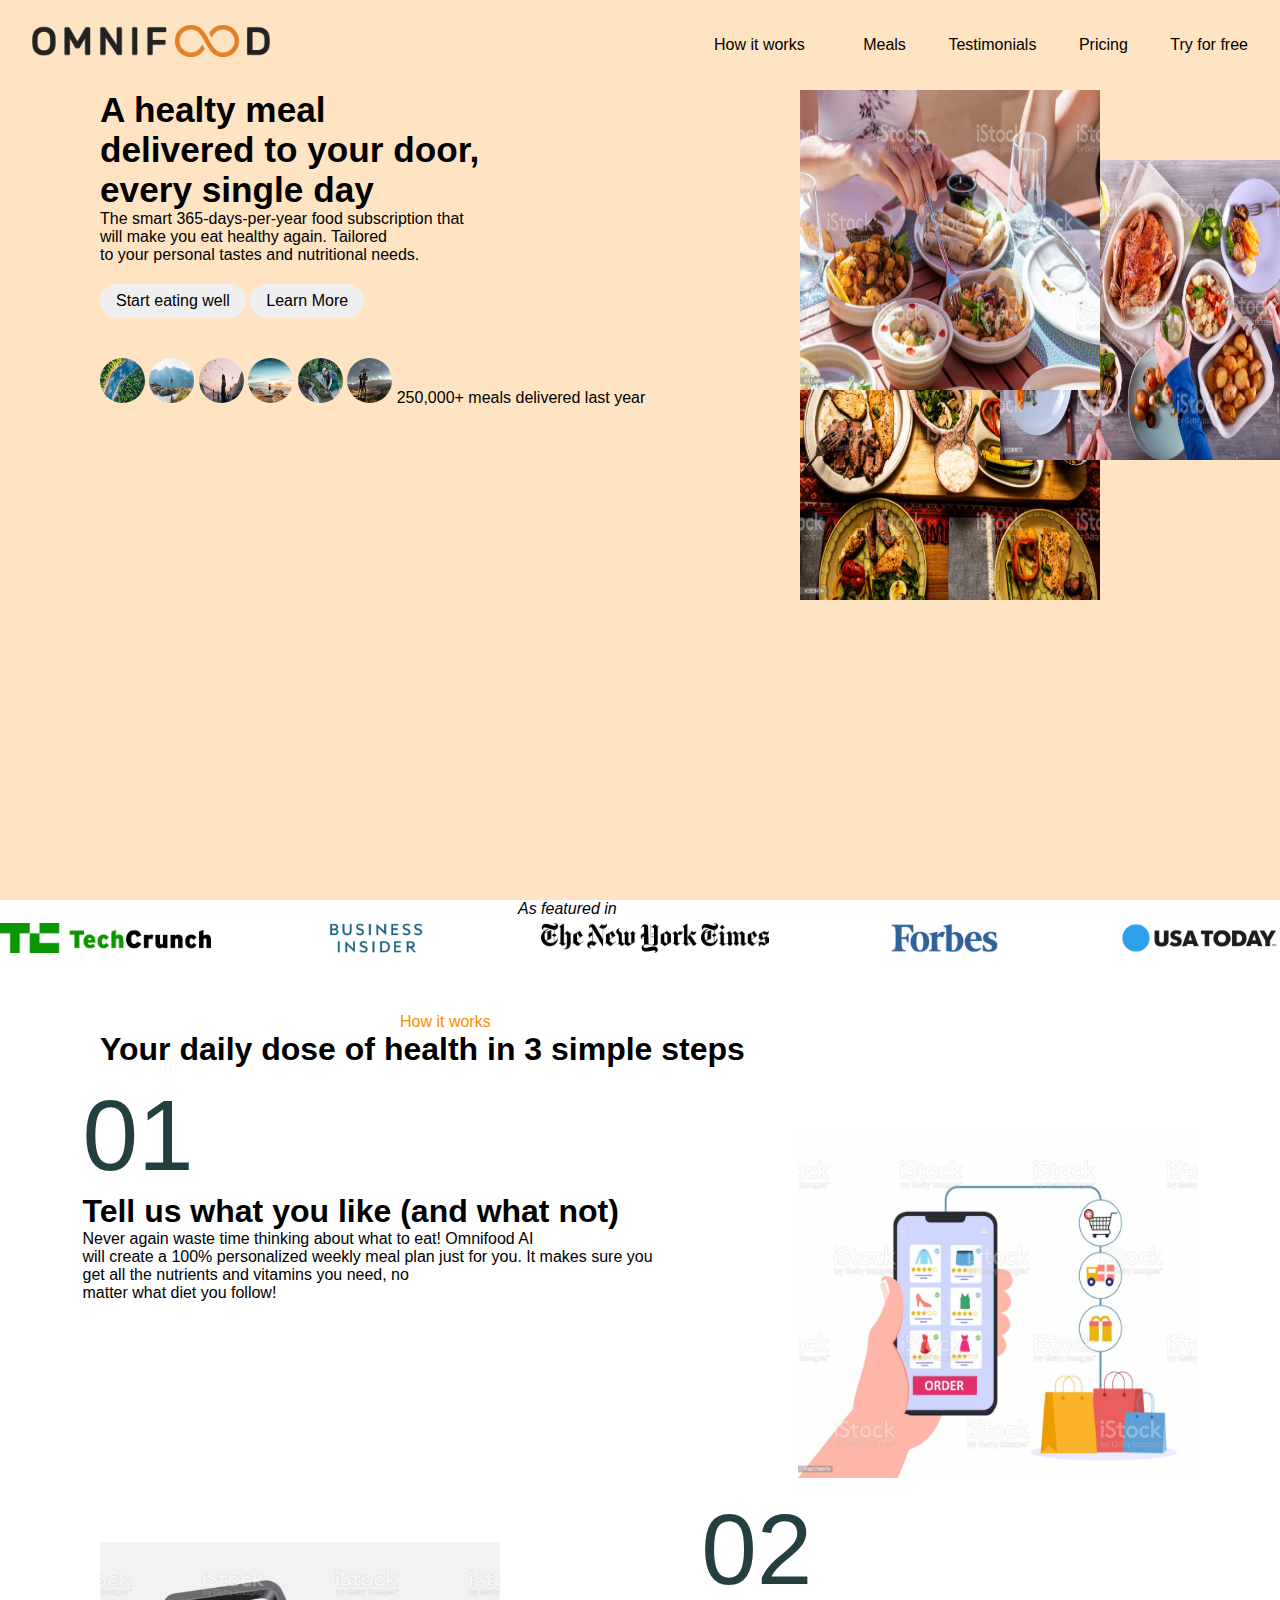
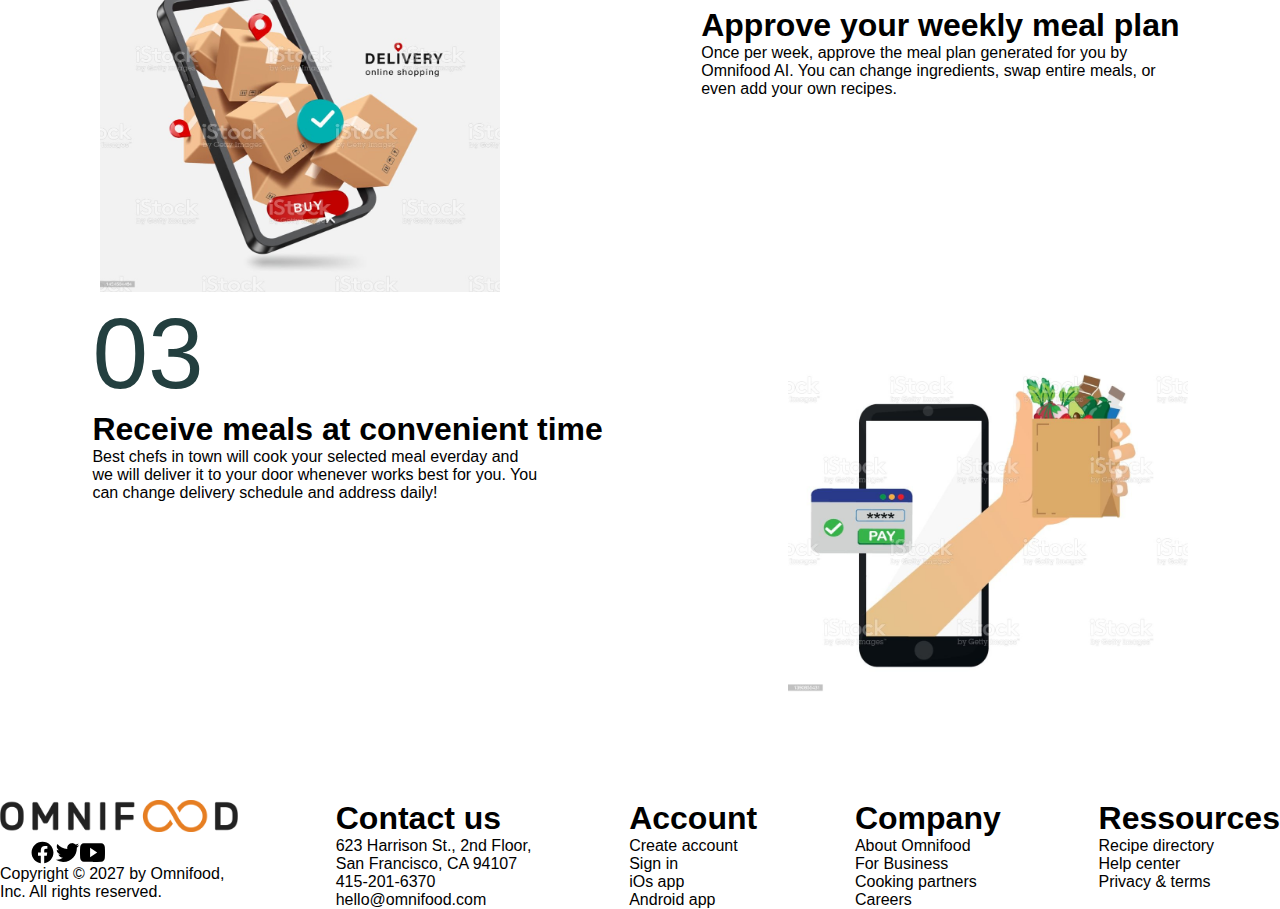
<file: index.html>
<!DOCTYPE html>
<html lang="en">

<head>
    <meta charset="UTF-8">
    <meta name="viewport" content="width=device-width, initial-scale=1.0">
    <link rel="stylesheet" href="https://cdnjs.cloudflare.com/ajax/libs/font-awesome/6.4.0/css/all.min.css"
        integrity="sha512-iecdLmaskl7CVkqkXNQ/ZH/XLlvWZOJyj7Yy7tcenmpD1ypASozpmT/E0iPtmFIB46ZmdtAc9eNBvH0H/ZpiBw=="
        crossorigin="anonymous" referrerpolicy="no-referrer" />
    <link href="https://cdn.jsdelivr.net/npm/bootstrap@5.3.1/dist/css/bootstrap.min.css" rel="stylesheet"
        integrity="sha384-4bw+/aepP/YC94hEpVNVgiZdgIC5+VKNBQNGCHeKRQN+PtmoHDEXuppvnDJzQIu9" crossorigin="anonymous">
    <link rel="stylesheet" href="./style.css">
    <title>omnifood projet</title>
</head>

<body>
    <header>
        <nav>

            <div class="logo">
                <i class="fas fa-rocket" style="color: #472429;"></i>
            </div>
            <div class="toogle">
                <i class="fas fa-bars ouvert"></i>
                <i class="fas fa-times fermer"></i>
            </div>

            <h1>
                <img class="ridoss" src="./omnifood-logo.png" alt="">
            </h1>
            <ul class="menu">
                <li> <a href="index.html" class="btn btn-primary btn-lg" >How it works</a></li>
                <li> <a href="Meals.html">Meals</a></li>
                <li> <a href="Testimonials.html">Testimonials</a></li>
                <li> <a href="Pricing.html">Pricing</a></li>
                <li> <a href="./Try for free.html">Try for free</a></li>
                
            </ul>
        </nav>
    </header>
    <section class="hero">

        <div class="leftside">
            <h1 class="T">A healty meal <br> delivered to your door, <br> every single day</h1>
            <p>The smart 365-days-per-year food subscription that <br>
                will make you eat healthy again. Tailored <br> to your personal tastes and nutritional needs.</p>
            <div class="fari">
                <button type="button" class="btn btn-primary btn-lg">Start eating well</button>
                <button type="button" class="btn btn-secondary btn-lg">Learn More</button>
            </div>
            <div class="section-i">
                <div class="fri">
                    <img class="s" src="./h1.jpg">
                    <img class="s" src="./h2.jpg">
                    <img class="s" src="./h3.jpg">
                    <img class="s" src="./h4.jpg">
                    <img class="s" src="./h5.jpg">
                    <img class="s" src="./h6.jpg">
                    <p1>
                        <h class="i">250,000+</h>
                        <h> meals delivered last year</h>
                    </p1>
                </div>

            </div>
        </div>
            <div class="logu">
                <img class="ridot" src="./13.jpg" alt="">
                <img class="ridoe" src="./3.jpg" alt="">
                <img class="ridor" src="./12.jpg" alt="">
            </div>
            
    </section>
    <section class="quo">
        <div class="bra">
            <p class="ni">As featured in</p>
        </div>
        <div class="kl">
            <img class="ik" src="./techcrunch.png" alt="">

            <img class="ik" src="./business-insider.png" alt="">

            <img class="ik" src="./the-new-york-times.png" alt="">

            <img class="ik" src="./forbes.png" alt="">

            <img class="ik" src="./usa-today.png" alt="">
        </div>
    </section>
    <div class="tie">
        <div id="How it works" class="wi">How it works</div>
        <h1>Your daily dose of health in 3 simple steps</h1>
    </div>
    <div class="container-2">
        <div class="leftside">
            <p class="si">01</p>
            <h1>Tell us what you like (and what not)</h1>
            <p>Never again waste time thinking about what to eat! Omnifood AI</p>
            <p> will create a 100% personalized weekly meal plan just for you. It makes sure you <br> get all the
                nutrients and vitamins you need, no</p>
            <p>matter what diet you follow!</p>
        </div>
        <div class="rightside">
            <img class="a" src="t1.jpg">
        </div>
    </div>
    <div class="container-3">
        <div class="leftside">
            <img class="a" src="t2.jpg">
        </div>
        <div class="rightside1">
            <p class="si">02</p>
            <h1>Approve your weekly meal plan</h1>
            <p>Once per week, approve the meal plan generated for you by</p>
            <p> Omnifood AI. You can change ingredients, swap entire meals, or</p>
            <p> even add your own recipes.</p>
        </div>

    </div>
    <div class="container-4">
        <div class="leftside">
            <p class="si">03</p>
            <h1>Receive meals at convenient time</h1>
            <p>Best chefs in town will cook your selected meal everday and</p>
            <p>we will deliver it to your door whenever works best for you. You</p>
            <p>can change delivery schedule and address daily!</p>
        </div>
        <div class="rightside">
            <img class="a" src="t3.jpg">
        </div>
        <!-- </section> -->
    </div>
   
    <div class="container-10">
        <div>
            <h1>
                <img class="ridoss" src="./omnifood-logo.png" alt="">
            </h1>
            <div class="sh">
                <img src="logo-facebook.svg" alt="">
                <img src="logo-twitter.svg" alt="">
                <img src="logo-youtube.svg" alt="">
            </div>
            <p>Copyright © 2027 by Omnifood,</p>
            </p> Inc. All rights reserved.</p>
        </div>
        <div>
            <h1>Contact us</h1>
            <p>623 Harrison St., 2nd Floor,</p>
            </p> San Francisco, CA 94107</p>
            <p>415-201-6370</p>
            <p>hello@omnifood.com</p>
        </div>
        <div>
            <h1>Account</h1>
            <p>Create account </p>
            <p>Sign in</p>
            <p>iOs app</p>
            <p>Android app</p>
        </div>
        <div>
            <h1>Company</h1>
            <p>About Omnifood</p>
            <p>For Business</p>
            <p>Cooking partners</p>
            <p>Careers</p>

        </div>
        <div>
            <h1>Ressources</h1>
            <p>Recipe directory</p>
            <p>Help center</p>
            <p>Privacy & terms</p>
        </div>
    </div>
    </div>      

       
   
   
   
  
    <script src="./index.js"></script>
    <script src="https://cdn.jsdelivr.net/npm/@popperjs/core@2.11.8/dist/umd/popper.min.js"
        integrity="sha384-I7E8VVD/ismYTF4hNIPjVp/Zjvgyol6VFvRkX/vR+Vc4jQkC+hVqc2pM8ODewa9r"
        crossorigin="anonymous"></script>
    <script src="https://cdn.jsdelivr.net/npm/bootstrap@5.3.1/dist/js/bootstrap.min.js"
        integrity="sha384-Rx+T1VzGupg4BHQYs2gCW9It+akI2MM/mndMCy36UVfodzcJcF0GGLxZIzObiEfa"
        crossorigin="anonymous"></script>
</body>

</html>
</file>
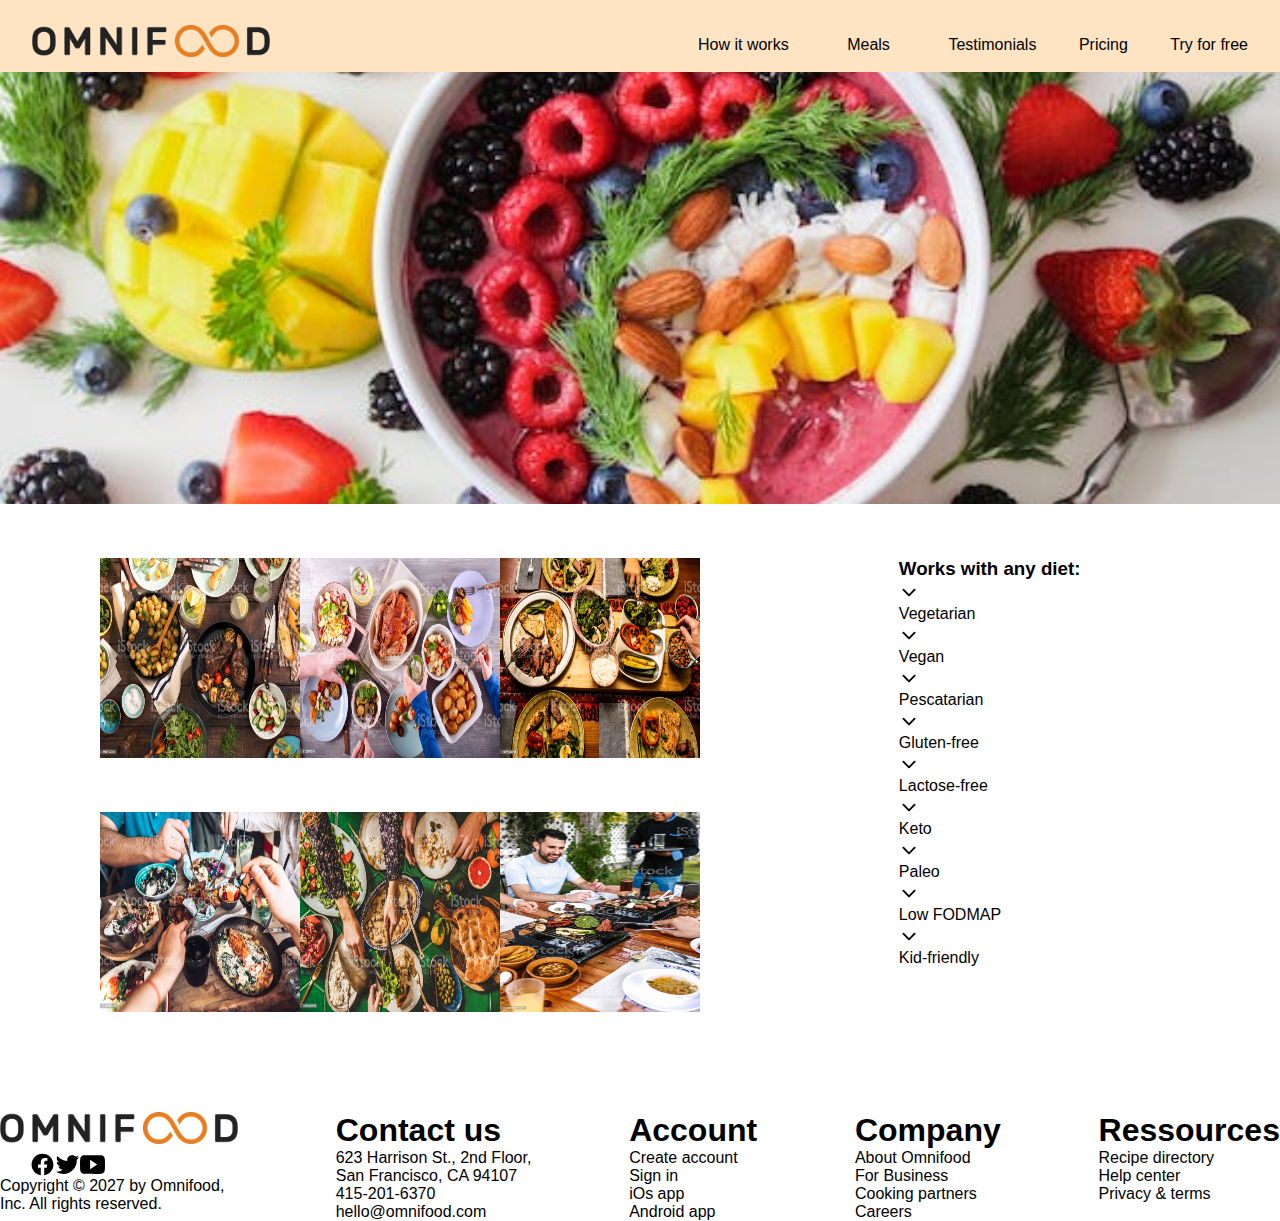
<file: Meals.html>
<!DOCTYPE html>
<html lang="en">

<head>
    <meta charset="UTF-8">
    <meta name="viewport" content="width=device-width, initial-scale=1.0">
    <link rel="stylesheet" href="https://cdnjs.cloudflare.com/ajax/libs/font-awesome/6.4.0/css/all.min.css"
        integrity="sha512-iecdLmaskl7CVkqkXNQ/ZH/XLlvWZOJyj7Yy7tcenmpD1ypASozpmT/E0iPtmFIB46ZmdtAc9eNBvH0H/ZpiBw=="
        crossorigin="anonymous" referrerpolicy="no-referrer" />
    <link href="https://cdn.jsdelivr.net/npm/bootstrap@5.3.1/dist/css/bootstrap.min.css" rel="stylesheet"
        integrity="sha384-4bw+/aepP/YC94hEpVNVgiZdgIC5+VKNBQNGCHeKRQN+PtmoHDEXuppvnDJzQIu9" crossorigin="anonymous">
    <link rel="stylesheet" href="./style.css">
    <title>omnifood projet</title>
</head>

<body>
    <header>
        <nav>

            <div class="logo">
                <i class="fas fa-rocket" style="color: #472429;"></i>
            </div>
            <div class="toogle">
                <i class="fas fa-bars ouvert"></i>
                <i class="fas fa-times fermer"></i>
            </div>

            <h1>
                <img class="ridoss" src="./omnifood-logo.png" alt="">
            </h1>
            <ul class="menu">
                <li> <a href="index.html">How it works</a></li>
                <li> <a href="Meals.html"  class="btn btn-primary btn-lg">Meals</a></li>
                <li> <a href="Testimonials.html">Testimonials</a></li>
                <li> <a href="Pricing.html">Pricing</a></li>
                <li> <a href="Try for free.html">Try for free</a></li>
                
            </ul>
        </nav>
    </header> <br><br><br>
    <section class="hero2"></section><br><br><br>

        <!-- <div class="leftside"><br><br><br>
            <h1 class="T">Discover our different <br> varieties of dishes <br>around the world</h1><br><br><br>
            <h2>Don't be told</h2>

            </div>
        </div>
            <div class="logu">
                <img class="ridot" src="./1.jpg" alt="">
                <img class="ridoe" src="./12.jpg" alt="">
                <img class="ridor" src="./17.jpg" alt="">
            </div>
         </section>  
         
         <div class="raym">
            <div id="Meals" class="wi">Meals</div>
            <h1>Omnifood AI chooses from 5,000+ recipes</h1> -->
        </div>
        <div class="container-5">
    <div class="caser">
        <div class="case">
            <br><br><br> <img class="cra" src="./11.jpg" alt=""><br><br><br>
            <br><br><br> <img class="cra" src="./12.jpg" alt=""><br><br><br>
            <br><br><br><img class="cra"src="./13.jpg" alt=""><br>
        </div><br><br><br>
        <div class="casser">
            <br><br><br><img class="cra"src="./14.jpg" alt=""><br><br><br>
            <br><br><br> <img class="cra"src="./15.jpg" alt=""><br><br><br>
            <br><br><br><img class="cra"src="./16.jpg" alt="">
    </div>
    </div>
          
            <div class="bi">
                <h3>Works with any diet:</h3>
                <p><img class="lala" src="chevron-down-outline.svg">Vegetarian</p>
                <p><img class="lala" src="chevron-down-outline.svg">Vegan</p>
                <p><img class="lala" src="chevron-down-outline.svg">Pescatarian</p>
                <p><img class="lala" src="chevron-down-outline.svg">Gluten-free
                <p><img class="lala" src="chevron-down-outline.svg">Lactose-free</p>
                <p><img class="lala" src="chevron-down-outline.svg">Keto</p>
                <p><img class="lala" src="chevron-down-outline.svg">Paleo</p>
                <p><img class="lala" src="chevron-down-outline.svg">Low FODMAP</p>
                <p><img class="lala" src="chevron-down-outline.svg">Kid-friendly
                </p>
            </div>
        </div>
    
        <div class="container-10">
            <div>
                <h1>
                    <img class="ridoss" src="./omnifood-logo.png" alt="">
                </h1>
                <div class="sh">
                    <img src="logo-facebook.svg" alt="">
                    <img src="logo-twitter.svg" alt="">
                    <img src="logo-youtube.svg" alt="">
                </div>
                <p>Copyright © 2027 by Omnifood,</p>
                </p> Inc. All rights reserved.</p>
            </div>
            <div>
                <h1>Contact us</h1>
                <p>623 Harrison St., 2nd Floor,</p>
                </p> San Francisco, CA 94107</p>
                <p>415-201-6370</p>
                <p>hello@omnifood.com</p>
            </div>
            <div>
                <h1>Account</h1>
                <p>Create account </p>
                <p>Sign in</p>
                <p>iOs app</p>
                <p>Android app</p>
            </div>
            <div>
                <h1>Company</h1>
                <p>About Omnifood</p>
                <p>For Business</p>
                <p>Cooking partners</p>
                <p>Careers</p>
    
            </div>
            <div>
                <h1>Ressources</h1>
                <p>Recipe directory</p>
                <p>Help center</p>
                <p>Privacy & terms</p>
            </div>
        </div>
        </div>
        <script src="./index.js"></script>
         </body> 
   </html>
</file>
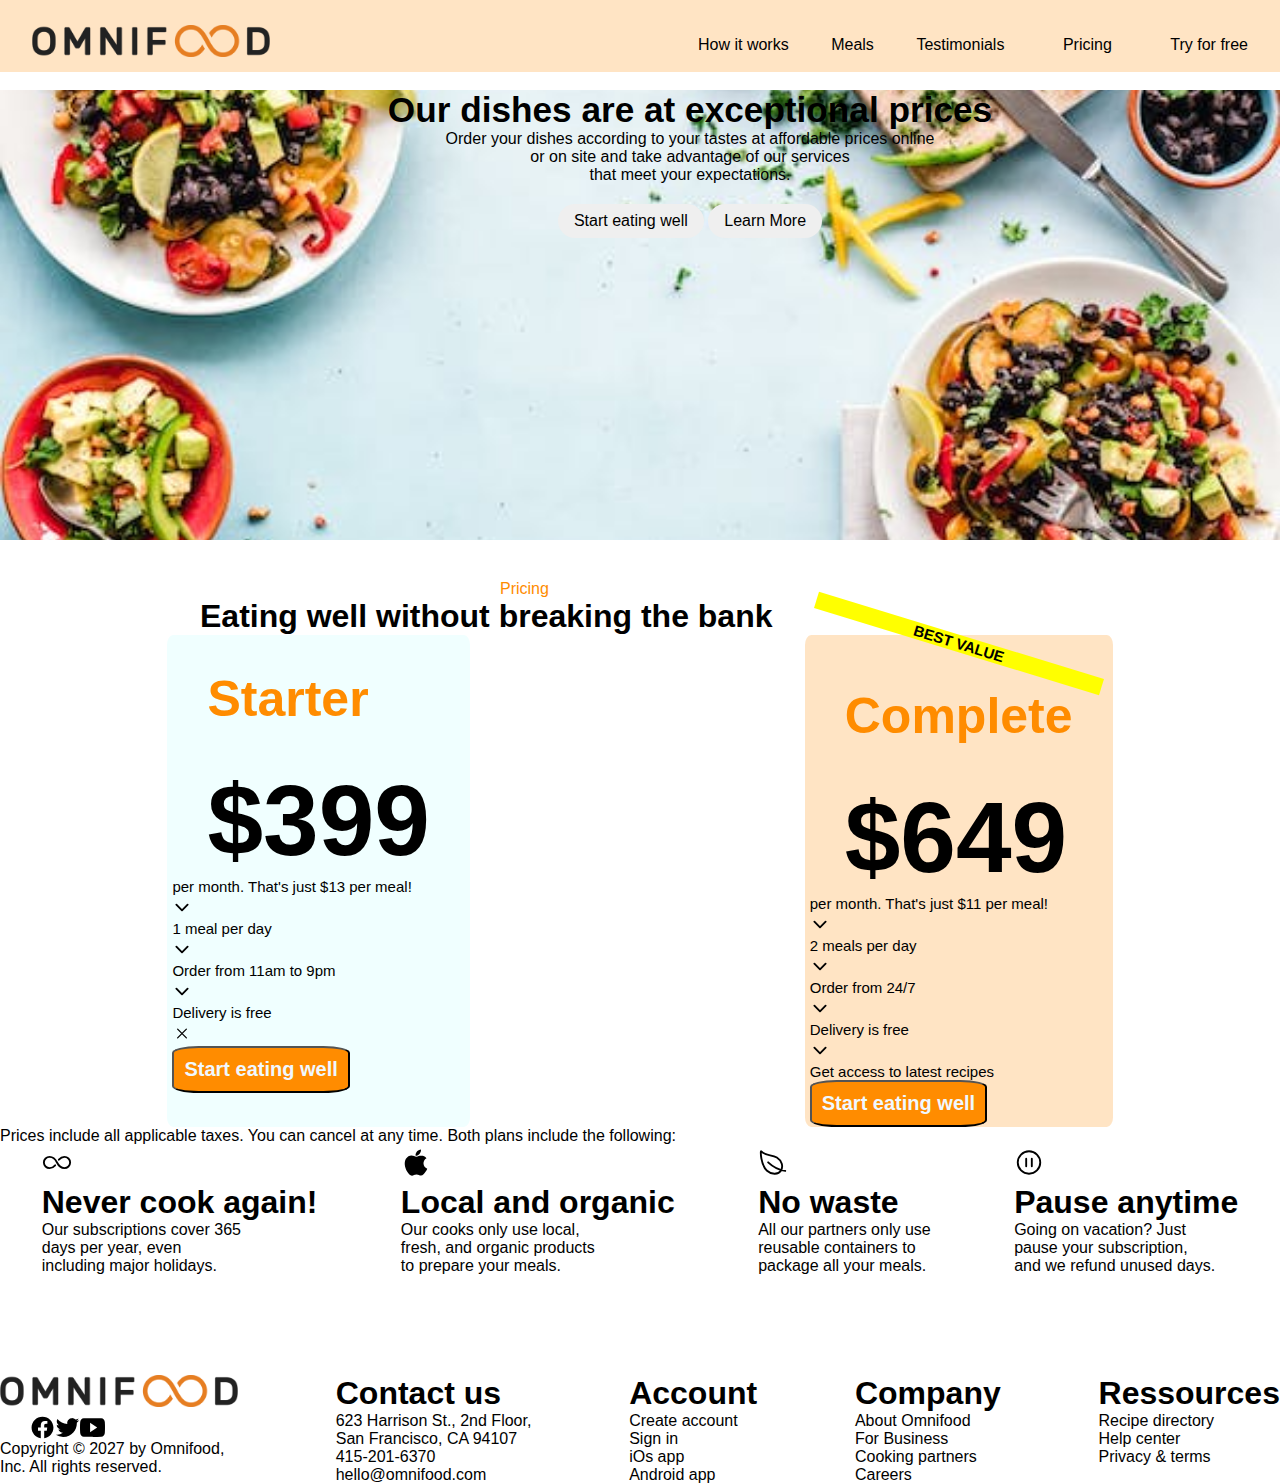
<file: Pricing.html>
<!DOCTYPE html>
<html lang="en">

<head>
    <meta charset="UTF-8">
    <meta name="viewport" content="width=device-width, initial-scale=1.0">
    <link rel="stylesheet" href="https://cdnjs.cloudflare.com/ajax/libs/font-awesome/6.4.0/css/all.min.css"
        integrity="sha512-iecdLmaskl7CVkqkXNQ/ZH/XLlvWZOJyj7Yy7tcenmpD1ypASozpmT/E0iPtmFIB46ZmdtAc9eNBvH0H/ZpiBw=="
        crossorigin="anonymous" referrerpolicy="no-referrer" />
    <link href="https://cdn.jsdelivr.net/npm/bootstrap@5.3.1/dist/css/bootstrap.min.css" rel="stylesheet"
        integrity="sha384-4bw+/aepP/YC94hEpVNVgiZdgIC5+VKNBQNGCHeKRQN+PtmoHDEXuppvnDJzQIu9" crossorigin="anonymous">
    <link rel="stylesheet" href="./style.css">
    <title>omnifood projet</title>
</head>

<body>
    <header>
        <nav>

            <div class="logo">
                <i class="fas fa-rocket" style="color: #472429;"></i>
            </div>
            <div class="toogle">
                <i class="fas fa-bars ouvert"></i>
                <i class="fas fa-times fermer"></i>
            </div>

            <h1>
                <img class="ridoss" src="./omnifood-logo.png" alt="">
            </h1>
            <ul class="menu">
                <li> <a href="index.html">How it works</a></li>
                <li> <a href="Meals.html">Meals</a></li>
                <li> <a href="Testimonials.html">Testimonials</a></li>
                <li> <a href="Pricing.html"  class="btn btn-primary btn-lg">Pricing</a></li>
                <li> <a href="Try for free.html">Try for free </a></li>
                
            </ul>
        </nav>
    </header>
    <section class="hero5">

        <div class="leftside">
            <h1 class="T">Our dishes are at exceptional prices</h1>
            <p>Order your dishes according to your tastes at affordable prices online <br> or on site and take advantage of our services  <br>that meet your expectations.</p>
            <div class="fari">
                <button type="button" class="btn btn-primary btn-lg">Start eating well</button>
                <button type="button" class="btn btn-secondary btn-lg">Learn More</button>
            </div>
            </div>
         </section> 

<div class="shari">
    <div id="Pricing" class="wi">Pricing</div>
    <h1>Eating well without breaking the bank</h1>
</div>
<div class="container-7">
    <div class="sept-i">
        <h1 class="ti">Starter</h1>
        <h class="ei">$399</h>
        <p>per month. That's just $13 per meal!</p>

        <p><img class="lala" src="chevron-down-outline.svg"> 1 meal per day</p>
        <p><img class="lala" src="chevron-down-outline.svg">Order from 11am to 9pm</p>
        <p><img class="lala" src="chevron-down-outline.svg">Delivery is free</p>
        <p><img class="lala" src="close-outline.svg">
        </p>
        <button class="xi">Start eating well</button>
    </div>
    <div class="sept-e">
        <h4 class="ai">Best value</h4>
        <h1 class="ti">Complete</h1>
        <h class="ei">$649</h>
        <p>per month. That's just $11 per meal!</p>
        <p><img class="lala" src="chevron-down-outline.svg"> 2 meals per day</p>
        <p><img class="lala" src="chevron-down-outline.svg"> Order from 24/7</p>
        <p><img class="lala" src="chevron-down-outline.svg"> Delivery is free</p>
        <p><img class="lala" src="chevron-down-outline.svg"> Get access to latest recipes
        </p>
        <button class="xi">Start eating well</button>
    </div>

</div>
<p>Prices include all applicable taxes. You can cancel at any time. Both plans include the following:
    <p>

    <div class="container-8">
        <div class="gi">
            <img class="lila" src="infinite-outline.svg">
            <h1>Never cook again!</h1>
            <p>Our subscriptions cover 365<br /> days per year, even <br />including major holidays.</p>
        </div>
        <div class="fi">
            <img class="lila" src="logo-apple.svg">
            <h1>Local and organic</h1>
            <p>Our cooks only use local,<br /> fresh, and organic products<br /> to prepare your meals.</p>
        </div>
        <div class="di">
            <img class="lila" src="leaf-outline.svg">
            <h1>No waste</h1>
            <p>All our partners only use <br />reusable containers to <br />package all your meals.</p>
        </div>
        <div class="des">
            <img class="lila" src="pause-circle-outline.svg"></ion-icon>
            <h1>Pause anytime</h1>
            <p>Going on vacation? Just <br />pause your subscription, <br />and we refund unused days.</p>
        </div>

    </div>
    <div class="container-10">
        <div>
            <h1>
                <img class="ridoss" src="./omnifood-logo.png" alt="">
            </h1>
            <div class="sh">
                <img src="logo-facebook.svg" alt="">
                <img src="logo-twitter.svg" alt="">
                <img src="logo-youtube.svg" alt="">
            </div>
            <p>Copyright © 2027 by Omnifood,</p>
            </p> Inc. All rights reserved.</p>
        </div>
        <div>
            <h1>Contact us</h1>
            <p>623 Harrison St., 2nd Floor,</p>
            </p> San Francisco, CA 94107</p>
            <p>415-201-6370</p>
            <p>hello@omnifood.com</p>
        </div>
        <div>
            <h1>Account</h1>
            <p>Create account </p>
            <p>Sign in</p>
            <p>iOs app</p>
            <p>Android app</p>
        </div>
        <div>
            <h1>Company</h1>
            <p>About Omnifood</p>
            <p>For Business</p>
            <p>Cooking partners</p>
            <p>Careers</p>

        </div>
        <div>
            <h1>Ressources</h1>
            <p>Recipe directory</p>
            <p>Help center</p>
            <p>Privacy & terms</p>
        </div>
    </div>
    </div>
    <script src="./index.js"></script>
</body> 
</html>
</file>
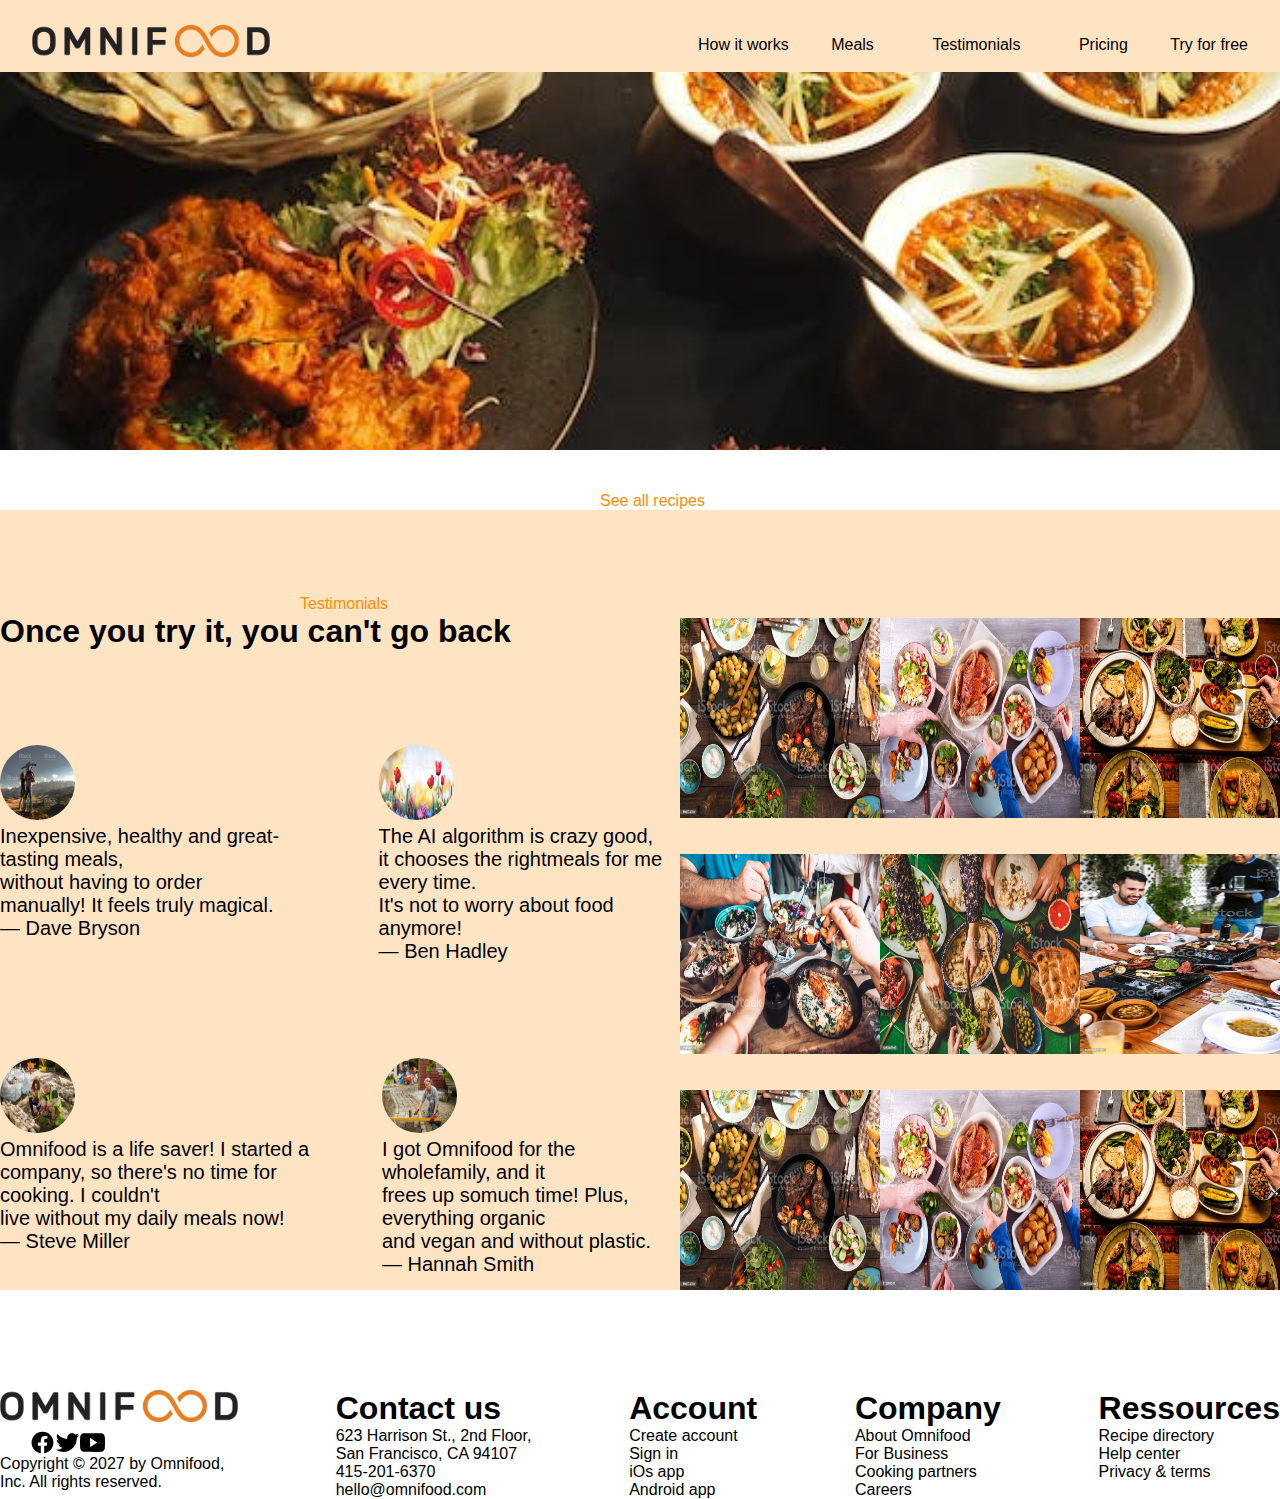
<file: Testimonials.html>
<!DOCTYPE html>
<html lang="en">

<head>
    <meta charset="UTF-8">
    <meta name="viewport" content="width=device-width, initial-scale=1.0">
    <link rel="stylesheet" href="https://cdnjs.cloudflare.com/ajax/libs/font-awesome/6.4.0/css/all.min.css"
        integrity="sha512-iecdLmaskl7CVkqkXNQ/ZH/XLlvWZOJyj7Yy7tcenmpD1ypASozpmT/E0iPtmFIB46ZmdtAc9eNBvH0H/ZpiBw=="
        crossorigin="anonymous" referrerpolicy="no-referrer" />
    <link href="https://cdn.jsdelivr.net/npm/bootstrap@5.3.1/dist/css/bootstrap.min.css" rel="stylesheet"
        integrity="sha384-4bw+/aepP/YC94hEpVNVgiZdgIC5+VKNBQNGCHeKRQN+PtmoHDEXuppvnDJzQIu9" crossorigin="anonymous">
    <link rel="stylesheet" href="./style.css">
    <title>omnifood projet</title>
</head>

<body>
    <header>
        <nav>

            <div class="logo">
                <i class="fas fa-rocket" style="color: #472429;"></i>
            </div>
            <div class="toogle">
                <i class="fas fa-bars ouvert"></i>
                <i class="fas fa-times fermer"></i>
            </div>

            <h1>
                <img class="ridoss" src="./omnifood-logo.png" alt="">
            </h1>
            <ul class="menu">
                <li> <a href="index.html">How it works</a></li>
                <li> <a href="Meals.html">Meals</a></li>
                <li> <a href="Testimonials.html"  class="btn btn-primary btn-lg">Testimonials</a></li>
                <li> <a href="Pricing.html">Pricing</a></li>
                <li> <a href="Try for free.html">Try for free</a></li>
                
            </ul>
        </nav>
    </header>
    <section class="hero3"> </section>

        <div  class="ok">
        <h3>MANGER SAINEMENT SELON VOS DESIRS</h3></div>
   
        <!-- <div class="leftside">
            <h1 class="T">Find lots of recipes with us  <br>according to your tastes</h1><br><br>
            <p>Our recipes are very <br> recognized simple digest  <br>and are the subject of several testimonials</p>
            <div class="fari">
                <button type="button" class="btn btn-primary btn-lg">Start eating well</button>
                <button type="button" class="btn btn-secondary btn-lg">Learn More</button>
            </div>
            <div class="section-i">
                <div class="fri">
                    <img class="s" src="./h1.jpg">
                    <img class="s" src="./h2.jpg">
                    <img class="s" src="./h3.jpg">
                    <img class="s" src="./h4.jpg">
                    <img class="s" src="./h5.jpg">
                    <img class="s" src="./h6.jpg">
                    <p1>
                        <h class="i">250,000+</h>
                        <h> meals delivered last year</h>
                    </p1>
                </div>

            </div>
        </div>
        <div id="carouselExampleSlidesOnly" class="carousel slide" data-bs-ride="carousel">
            <div class="carousel-inner">
              <div class="carousel-item active">
                <img class="s"src="./5.jpg" class="d-block w-100" alt="...">
              </div>
              <div class="carousel-item">
                <img class="s" src="./4.jpg" class="d-block w-100" alt="...">
              </div>
              <div class="carousel-item">
                <img class="s"src="./5.jpg" class="d-block w-100" alt="...">
              </div>
            </div>
          </div>
    </section> -->
    <div class="w">See all recipes</div>
    <div class="container-6">
        <div class="leftside">
            <div id="Testimonials" class="wi">Testimonials</div>
            <h1>Once you try it, you can't  go back</h1>
            <div class="section-a">
                <div class="lime">
                    <img class="sa" src="h6.jpg">
                    <p>Inexpensive, healthy and great-tasting meals,<br> without having to order <br> manually! It feels
                        truly magical.</p>
                    <p>— Dave Bryson</p>
                </div>
                <div class="mile">
                    <img class="sa" src="h7.jpg">
                    <p>The AI algorithm is crazy good,<br> it chooses the rightmeals for me every time. <br> It's not to
                        worry about food anymore!</p>
                    <p>— Ben Hadley</p>
                </div>
            </div>
            <div class="section-b">
                <div class="dime">
                    <img class="sa" src="h8.jpg">
                    <p>Omnifood is a life saver! I started a <br>company, so there's no time for cooking. I couldn't
                        <br> live without my daily meals now!</p>
                    <p>— Steve Miller</p>
                </div>
                <div class="mide">
                    <img class="sa" src="h9.jpg">
                    <p>I got Omnifood for the wholefamily, and it <br>frees up somuch time! Plus, everything organic
                        <br> and vegan and without plastic.</p>
                    <p>— Hannah Smith</p>
                </div>
            </div>
        </div>
        <div class="caser"><br><br><br><br><br><br>
            <div class="case">
                <img class="cra" src="./11.jpg" alt=""><br>
                <img class="cra" src="./12.jpg" alt=""><br>
                <img class="cra"src="./13.jpg" alt=""><br>
            </div><br><br>
            <div class="casser">
            <img class="cra"src="./14.jpg" alt="">
            <img class="cra"src="./15.jpg" alt="">
            <img class="cra"src="./16.jpg" alt="">
        </div><br><br>
        <div class="caser">
            <div class="case">
                <img class="cra" src="./11.jpg" alt=""><br>
                <img class="cra" src="./12.jpg" alt=""><br>
                <img class="cra"src="./13.jpg" alt=""><br>
            </div>
        </div>
        </div>


    </div>
    <div class="container-10">
        <div>
            <h1>
                <img class="ridoss" src="./omnifood-logo.png" alt="">
            </h1>
            <div class="sh">
                <img src="logo-facebook.svg" alt="">
                <img src="logo-twitter.svg" alt="">
                <img src="logo-youtube.svg" alt="">
            </div>
            <p>Copyright © 2027 by Omnifood,</p>
            </p> Inc. All rights reserved.</p>
        </div>
        <div>
            <h1>Contact us</h1>
            <p>623 Harrison St., 2nd Floor,</p>
            </p> San Francisco, CA 94107</p>
            <p>415-201-6370</p>
            <p>hello@omnifood.com</p>
        </div>
        <div>
            <h1>Account</h1>
            <p>Create account </p>
            <p>Sign in</p>
            <p>iOs app</p>
            <p>Android app</p>
        </div>
        <div>
            <h1>Company</h1>
            <p>About Omnifood</p>
            <p>For Business</p>
            <p>Cooking partners</p>
            <p>Careers</p>

        </div>
        <div>
            <h1>Ressources</h1>
            <p>Recipe directory</p>
            <p>Help center</p>
            <p>Privacy & terms</p>
        </div>
    </div>
    </div>
    <script src="./index.js"></script>
    </body>
    </html>
</file>
<file: style.css>
@import url("https://fonts.googleapis.com/css2?family=Montserrat:ital@1&display=swap");

* {
  margin: 0;
  padding: 0;
  box-sizing: border-box;
}

html {
  font-size: 16px;
}

header {
  position: absolute;
  width: 100%;
  height: 8vh;
  top: 0;
  left: 0;
  color: aliceblue;
  padding: 0 2rem;
  background: bisque;
}

nav {
  display: flex;
  flex-wrap: wrap;
  justify-content: space-between;
  align-items: center;
  /* border-bottom: 5px solid #6f6f6f; */
  width: 100%;
  height: 10vh;
}

body {
  /* margin: 0;
    padding: 0; */

  font-family: sans-serif;
  /* background: scroll; */
}

.toogle {
  display: none;
}

.menu li a {
  color: black;
  text-decoration: none;
}

.btn {
  border: 0;
  /* background: pink; */
  font-size: 1rem;
  padding: 0.5em 1rem;
  border-radius: 20px;
}

.ridot {
  z-index: 1;
  position: absolute;
  right: 60px;
  bottom: 10px;
  /*left: 50px;*/
  height: 300px;
  width: 300px;
  left: 800px;
  top: 300px;
}
.case{
  display: flex;
  justify-content: space-between;
}
.casser{
  display: flex;
  justify-content: space-between;
}
.cra{
  height: 200px;
  width: 200px;
}

.ridor {
  z-index: 2;
  position: absolute;
  right: 40px;
  bottom: 40px;
  height: 300px;
  width: 300px;
  left: 1000px;
  top: 160px;
}

.ridoe {
  z-index: 3;
  position: absolute;
  right: 50px;
  bottom: 50px;
  height: 300px;
  width: 300px;
  left: 800px;
  top: 90px;
}

.ridoss {
  height: 2rem;
}

.fari {
  padding-top: 20px;
}

.logo {
  font-size: 3rem;
  display: none;


}

.menu {
  display: flex;
  justify-content: space-between;
  list-style: none;
  align-items: center;
  width: 550px;
  /* margin-left: 600px; */
  /* margin-bottom: 50px; */
}

/* .menu{
    color: #fff;
    text-decoration: none; 
}*/
.rido {
  height: 450px;
  width: 450px;
  margin-top: 90px;
}

.bra {
  padding-left: 2vh;
}

/* section hero */
.hero {
  display: flex;
  justify-content: space-between;
  background: bisque;
  height: 100vh;
  padding-left: 100px;
  /* background: url("./hero.png"); */
  background-repeat: no-repeat;
  background-size: cover;
  background-position: center;
}
.hero1{
  display: flex;
  justify-content: space-between;
  background: bisque;
  height: 100vh;
  padding-left: 300px;
  /* background: url("./hero.png"); */
  background-repeat: no-repeat;
  background-size: cover;
  background-position: center;
  text-align: center;
  align-items: center;
}
.hero2{
  background-image: url(./tof.jpg);
  background-repeat: no-repeat;
  height: 50vh;
  padding-left: 200px;
  background-size: cover;
  background-position: center;
  /* background: url("./hero.png"); */
  /* background-repeat: no-repeat;
  background-size: cover;
  background-position: center;
  text-align: center;
  align-items: center; */
}
.hero3{
  background-image: url(./pexels.jpeg);
  background-repeat: no-repeat;
  height: 50vh;
  padding-left: 100px;
  background-size: cover;
  background-position: center;
  text-align: center; 
  padding-bottom: 300px;
  
}
.ok{
  color: white;
}
.hero5{
  background-image: url(./REPAS.jpeg);
  background-repeat: no-repeat;
  height: 50vh;
  padding-left: 100px;
  background-size: cover;
  background-position: center;
  text-align: center; 
}
.hero6{
  /* background-image: url(./bonter.jpg); */
  background-repeat: no-repeat;
  height: 50vh;
  padding-left: 100px;
  background-size: cover;
  background-position: center;
  text-align: center;
  
  
}
.T {
  font-size: 2.2rem;
  margin-top: 90px;
}

.section i {
  display: flex;
  padding-top: 100px;
  /* margin-top: 70px; */
}

.fri {
  padding-top: 40px;
}

.r {
  display: flex;
  margin-top: 12px;
  padding-left: 20px;
}

.s {
  border-radius: 75%;
  height: 45px;
  width: 45px;
}

.kl {
  display: flex;
  justify-content: space-between;
  height: 30px;
  margin-top: 5px;
}

.tie {
  padding-left: 100px;
  padding-top: 20px;
}

.raym {
  padding-left: 250px;
  padding-bottom: 20px;
}

.shari {
  padding-left: 200px;
}

/* .ik{ 
    display: flex;
    justify-content: space-between;
    

}  */

.ni {
  padding-left: 500px;
  font-style: italic;
}

.a {
  height: 400px;
  width: 400px;
  padding-top: 50px;
}

.container-2 {
  display: flex;
  justify-content: space-around;
  padding: 10px;
}

.si {
  color: rgb(35, 63, 63);
  width: 60px;
  font-family: Arial, Helvetica, sans-serif;
  font-size: 100px;
}

.container-3 {
  display: flex;
  justify-content: space-around;
}

.container-4 {
  display: flex;
  justify-content: space-around;
}

.wi {
  padding-top: 40px;
  color: darkorange;
  padding-left: 300px;
}

.container-5 {
  display: flex;
  justify-content: space-between;
  justify-content: space-around;
}

.mi {
  display: flex;
  justify-content: space-between;
  padding-left: 100px;
}

.li {
  padding-left: 100px;
  background-color: rgb(246, 244, 240);
  border-radius: 5%;
}

.v {
  width: 350px;
  height: 350px;
}

.bi {
  padding-right: 100px;

}

.w {
  color: darkorange;
  padding-left: 600px;
  padding-top: 20px;
}

.container-6 {
  background-color: bisque;
  display: flex;
  margin: 0px;
}

.container-6 .rightside {
  display: flex;
  justify-content: space-around;
  padding-top: 245px;
  padding-left: 150px;
}

.container-6 .leftside {
  justify-content: space-around;
  padding-top: 45px;
}

.section-a {
  display: flex;
  padding-top: 95px;
}

.section-b {
  display: flex;
  padding-top: 95px;
}

.lime {
  padding-right: 10px;
  font-size: 20px;
}

.mile {
  padding-left: 55px;
  font-size: 20px;
}

.dime {
  padding-right: 10px;
  font-size: 20px;
}

.mide {
  padding-left: 55px;
  font-size: 20px;
}

.sa {
  border-radius: 76%;
  height: 75px;
  width: 75px;
}

.x {
  height: 180px;
  width: 180px;
  padding-left: 15px;
}

.container-7 {
  display: flex;
  justify-content: space-around;
}

.sept-i {
  background-color: azure;
  border-color: bisque;
  font-size: 15px;
  border-radius: 2%;
  padding-right: 5px;
  padding-left: 5px;
}

.sept-e {
  background-color: bisque;
  border-color: azure;
  font-size: 15px;
  border-radius: 2%;
  padding-right: 5px;
  padding-left: 5px;
}

.ai {
  background-color: yellow;
  text-transform: uppercase;
  font-weight: bold;
  color: black;
  text-overflow: clip;
  text-align: center;
  transform: rotate(17deg);
}

.ti {
  color: darkorange;
  font-weight: bold;
  font-size: 50px;
  padding: 35px;
}

.ei {
  font-weight: bolder;
  color: black;
  font-size: 100px;
  padding: 35px;
}

.xi {
  background-color: darkorange;
  padding-bottom: 10px;
  font-size: 20px;
  color: aliceblue;
  border-radius: 15%;
  font-weight: bold;
  padding: 10px;
  text-decoration: none;
}

.container-8 {
  display: flex;
  justify-content: space-around;
}

.ji {
  background-color: darkolivegreen;
  color: aliceblue;
  border-radius: 25%;
  font-size: 25px;
  justify-content: flex-end;
}

.container-9 {
  background-color: bisque;
  size-adjust: content;
  display: flex;
  border-radius: 1%;
  width: 100%;
}

.container-9 .six {
  background-color: aliceblue;
  color: darkslategray;
  border-radius: 35%;
}

.container-9 .leftside {
  padding: 40px;
  width: 60%;
}

.container-9 .rightside {
  width: 40%;
}

.min {
  width: 100%;
  height: 100%;
  /* margin-left: 400px; */
}

.section-h {
  justify-content: space-around;
  display: flex;
  margin-top: 70px;
}

.section-p {
  justify-content: space-around;
  display: flex;
}

.section-pi {
  display: flex;
  justify-content: space-around;
}

.lala {
  display: flex;
  height: 25px;
  width: 20px;
  /* margin-top: 12px;
    padding-left: 20px; */
}

.lila {
  height: 35px;
  width: 30px;
}

.container-10 {
  display: flex;
  justify-content: space-between;
  padding-top: 100px;
}

/*.ridoss{
    /*width: 100px;
    height: 100px;*/
/*height: 2.2rem;    

/*.toggle{
    display: none;
}*/
.ul {
  display: flex;
  align-items: center;
  justify-content: space-around;
  padding: 0;
}

.sh {
  display: flex;
  height: 25px;
  width: 25px;
  padding-left: 30px;
  justify-content: space-between;
}

/*.section c{ 
    display: flex;
  }
.section d{
    display: flex;
}
.section e{
    display: flex;
}
.section f{
    display: flex;
} */

/*RESPONSIVE*/

@media (max-width: 991px) {
  /* .icon {
    display: none;
  } */

  .toogle {
    color: black;
    display: block;
    font-size: 3rem;
    position: relative;
    z-index: 21;
    cursor: pointer;

  }

  .logo {
    position: relative;
    z-index: 20;
    /* display: grid; */
    display: none;
  }

  @media (max-width: 900px) {
    .hero {
      flex-direction: column-reverse;

      /* justify-content: space-between; */
      /* background: bisque; */
    }

    /* .menu { 
        display: none;    
    } */
    .icon {
      position: absolute !important;
      display: block;
      top: 2%;
      right: 5%;
    }

    .q {
      flex-direction: row-reverse;
      position: absolute;
      max-width: 100%;
    }

    header {
      max-width: 100%;
    }

    .container-10 {
      flex-direction: column;
      display: none;
    }
  }

  @media (max-width: 300px) {
    .toogle {
      display: block;
      font-size: 2rem;
      position: absolute !important;
      top: 2%;
      right: 5%;

    }
  }

  .ouvrir {
    display: block;
  }

  .fermer {
    display: none;
  }

  .open .ouvrir {
    display: none;
  }

  .open .fermer {
    display: block;
  }

  .menu {
    position: absolute;
    top: 0;
    left: 0;
    width: 100%;
    height: 100vh;
    background-color: white;
    flex-direction: column;
    padding: 2rem;
    justify-content: space-around;
    transform: translateX(-100%);

  }

  .open .menu {
    transform: translateX(0);
  }

  .container-2 {
    display: grid;
  }

  .container-3 {
    display: grid;
  }

  .container-4 {
    display: grid;
  }

  .container-5 {
    display: grid;
  }

  .container-6 {
    display: grid;
  }

  .container-7 {
    display: grid;
  }

  .container-8 {
    display: grid;
  }

  .container-9 {
    display: grid;
  }

  .container-10 {
    display: flex;
    align-items: center;

  }

  .container-7 {
    align-items: center;
  }

  .leftside {
    display: grid;
    flex-direction: column;
  }

  .shari {
    display: grid;
  }

  .tie {
    top: 300px;

  }

  .quo {
    background-color: aliceblue;
    text-align: center;
    align-self: center;
  }

  header {
    position: relative;
    width: 100%;
    height: 8vh;
    top: 0;
    left: 0;
    padding: 0, 7rem;

  }

  /* .vois{
                    flex-direction: column;
                }
                .section-h{
                  flex-direction: column;  
                }*/
  .kl {
    flex-direction: column;
    justify-content: space-between;
    height: 100px;
    width: 100px;
    top: 20px;
    display: flex;
    text-align: center;
    /* flex-direction: row;
    flex-flow: wrap; */

  }

  .WI {
    flex-direction: column;
  }

  .log {

    height: 100%;
    width: 100%;
    /* background-color: rgb(38, 215, 156); */
  }

  /* .log img{
                    flex-direction: column; 
                    margin: 0;
                    height: 100px;
                  
                    width: 100px;
                    display: grid;
                }  */
  .container-6 {
    flex-direction: row;
    flex-flow: wrap;
  }

  .section-a {
    /* background-color: aquamarine; */
    flex-direction: row;
    flex-flow: wrap;
    width: 90%;
  }

  .section-b {
    /* background-color: aquamarine; */
    flex-direction: row;
    flex-flow: wrap;
    width: 90%;
  }

  .mile {
    padding-left: 0px;
    font-size: 20px;
  }

  .mide {
    padding-left: 0px;
    font-size: 20px;
  }

  .leftside {
    flex-direction: row;
    flex-flow: wrap;
    text-align: center;

  }

  .rightside1 {
    text-align: center;
  }

  .sa {
    align-self: center;
  }

  .rightside {
    flex-direction: row;
    flex-flow: wrap;
    padding: 0px;
    margin: 0px;
    width: 1%;
    align-items: center;
  }

  .hero {
    flex-direction: column !important;
    padding-top: 00px;
    height: 800px;
    align-self: center;
    display: flex !important;
    

    /* background-color: blue; */

    /* justify-content: space-between; */
    /* background: bisque; */
  }

  .mi {
    margin: 0;
    display: flex;
    justify-content: space-between;
    padding-left: 0px;
    flex-direction: column;
    align-items: center;
  }

  .v {
    height: 200px;
    width: 200px;
  }

  .raym {
    padding-left: 0px;
  }

  .wi {
    padding-left: 0px;
  }

  .w {
    padding-left: 0px;
  }

  /* .ridoe {
    left: 30px;
    height: 100px;
    width: 100px
    top: 1000px;
  }
  .ridot {
    left: 30px;
    height: 100px;
    top: 800px;
    width: 100px;

  }
  .ridor {
    left: 30px;
    height: 100px;
    top: 900px;
    width: 100px;
    
  }  */
  .shari {
    padding-left: 0px;
  }

  .container-9 {
    flex-direction: row;
    flex-flow: wrap;
    padding-left: 0px;
    padding-right: 0px;

  }

  .container-9 rightside {
    padding-left: 0px;



  }

  /* .hero{
    text-align: center;
    background-color: blue;
  } */

  .min {
    padding-left: 0px;
  }

  .ni {
    padding-left: 0px;
  }

  .section-pi {
    background-color: blueviolet;
    flex-direction: column;
    flex-flow: wrap;
    display: grid;
    padding-left: 0px;
    margin: 0;
  }

  .section-p {
    flex-direction: column;
    flex-flow: wrap;
    display: grid;
    padding-left: 0px;
    margin: 0;
  }

  .section-h {
    flex-direction: column;
    flex-flow: wrap;
    display: grid;
    padding-left: 0px;
    margin: 0;
  }

  .a {
    height: 200px;
    width: 200px;
    padding-top: 50px;
  }

  .q {
    bottom: 400px;
    top: 800px;
  }

  /* .ridor {
    z-index: 2;
    position: absolute;
    flex-direction: column;
    left: 30px;
    height: 100px;
    top: 500px;
    width: 100px;
  }
  
  
  .ridoe {
    z-index: 3;
    position: absolute;
    flex-direction: column;
    left: 30px;
    height: 100px;
    width: 100px;
    top: 500px;
  }
  .ridot {
    z-index: 1;
    position: absolute;
    flex-direction: column;
    left: 30px;
    height: 100px;
    top: 500px;
    width: 100px;
  }
  /* .bi{
    text-align: center;
    align-items: center;
    align-self: center;
  }
  .lala{
    align-items: center;
  } */
  .ridot {
    z-index: 1;
    position: absolute;
    right: 10px;
    bottom: 30px;
    /*left: 50px;*/
    height: 100px;
    width: 100px;
    left: 200px;
    top: 550px;
    display: grid;
  }

  .ridor {
    z-index: 2;
    position: absolute;
    right: 10px;
    bottom: 50px;
    height: 100px;
    width: 100px;
    left: 190px;
    top: 650px;
    display: grid;
  }

  .ridoe {
    z-index: 3;
    position: absolute;
    right: 10px;
    bottom: 70px;
    height: 100px;
    width: 100px;
    left: 170px;
    top: 600px;
    display: grid;

  }

}
</file>
